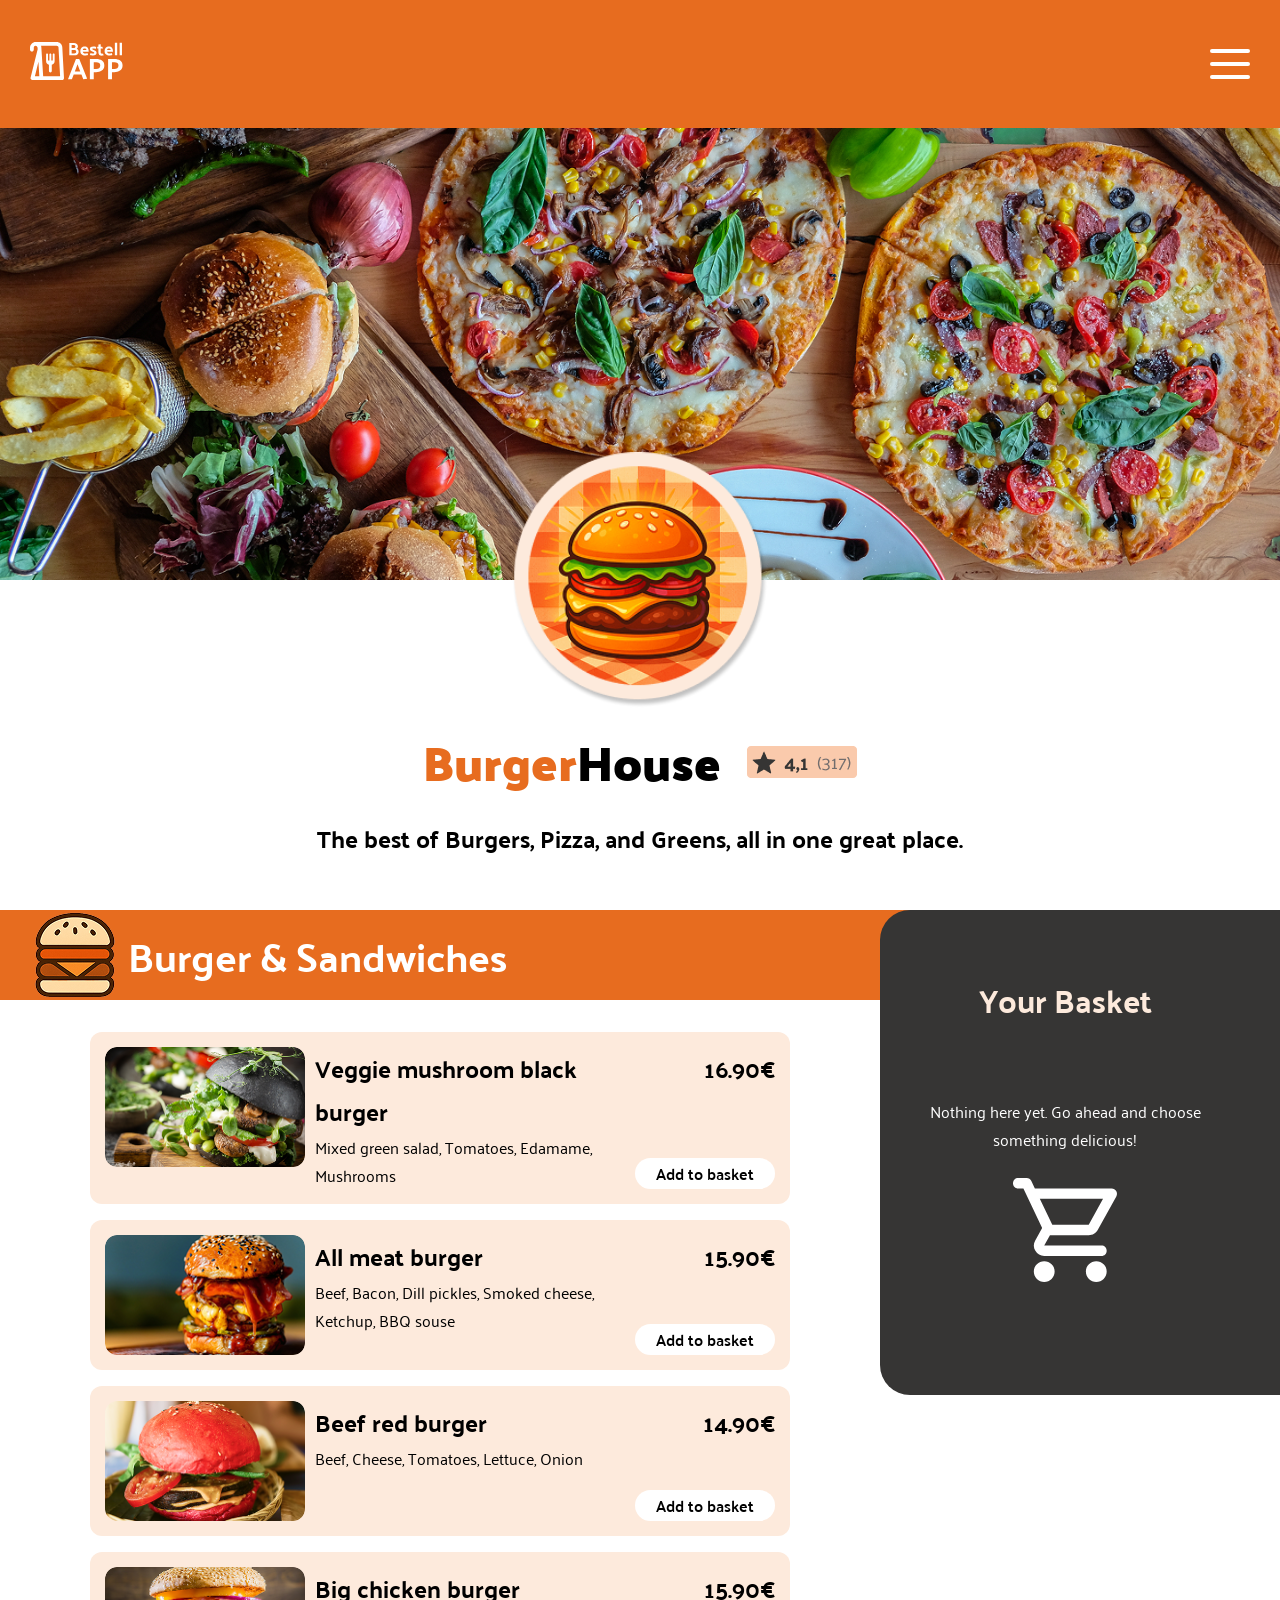
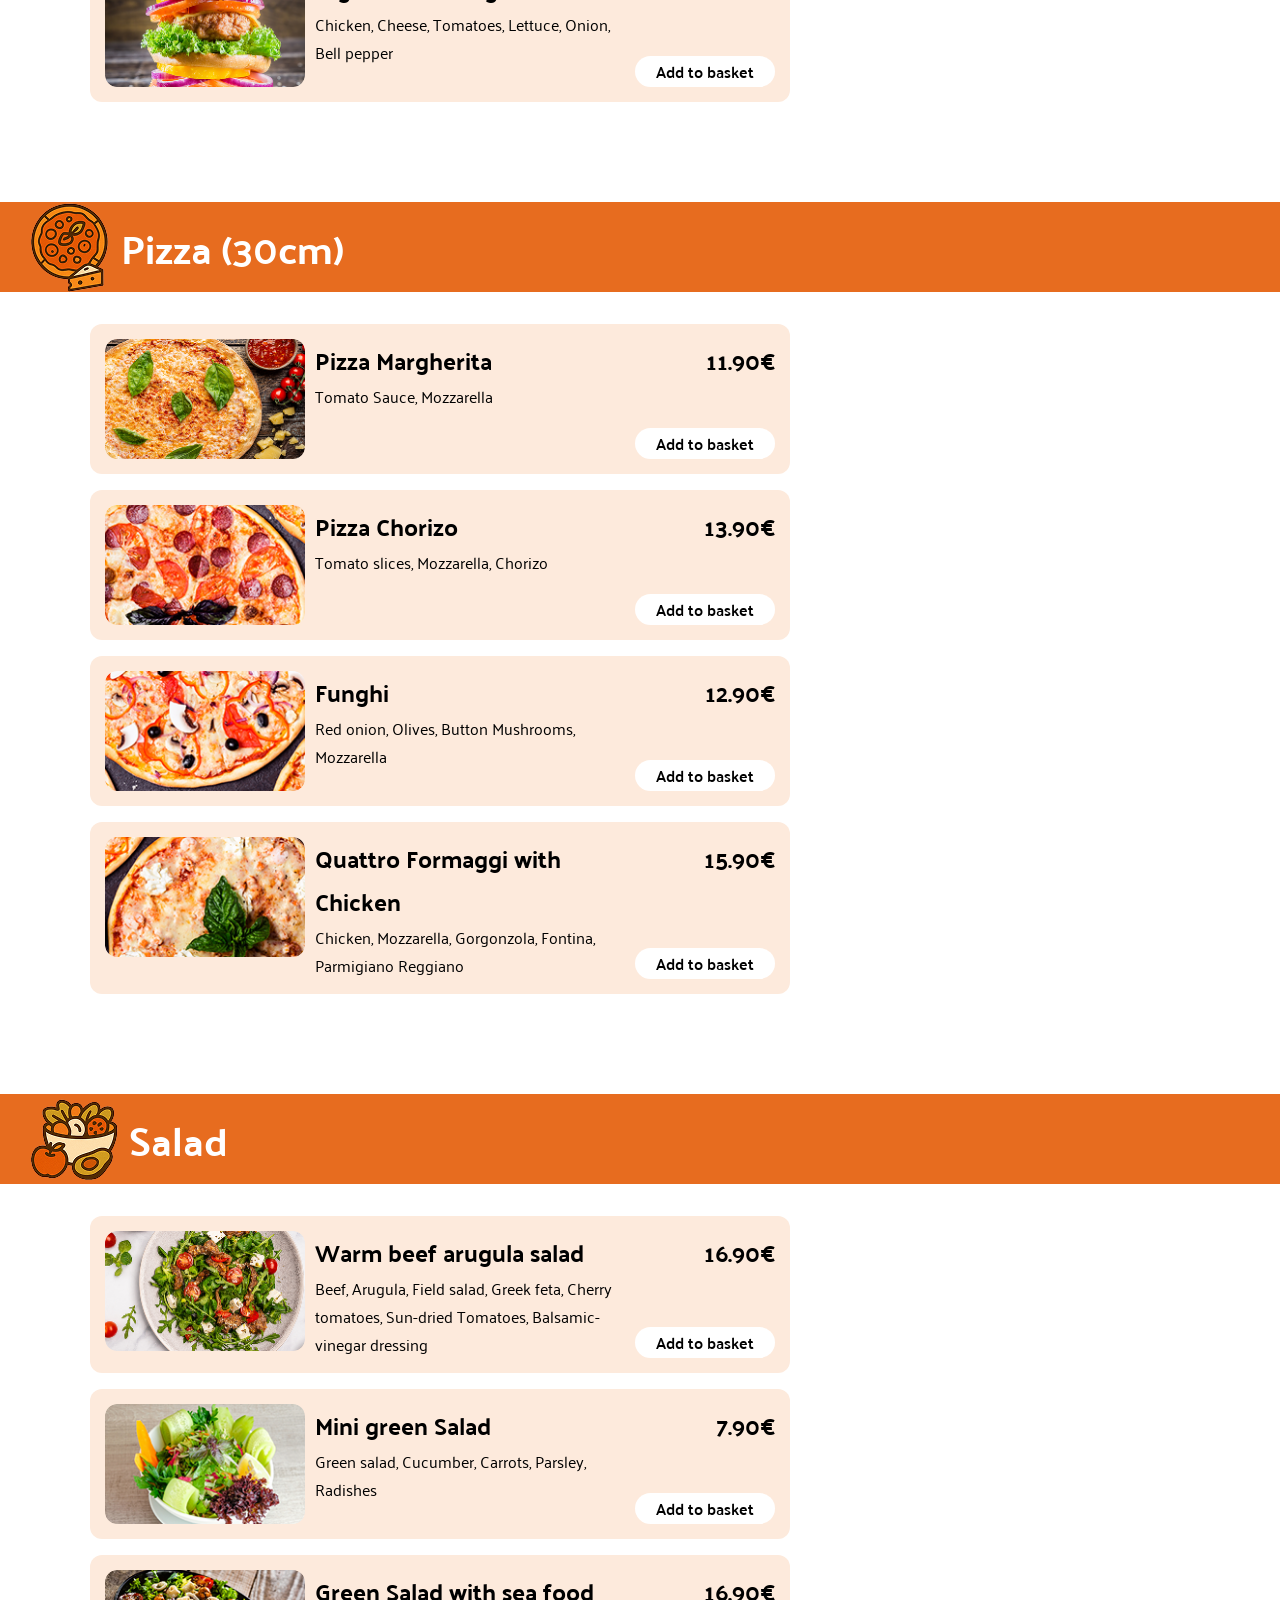
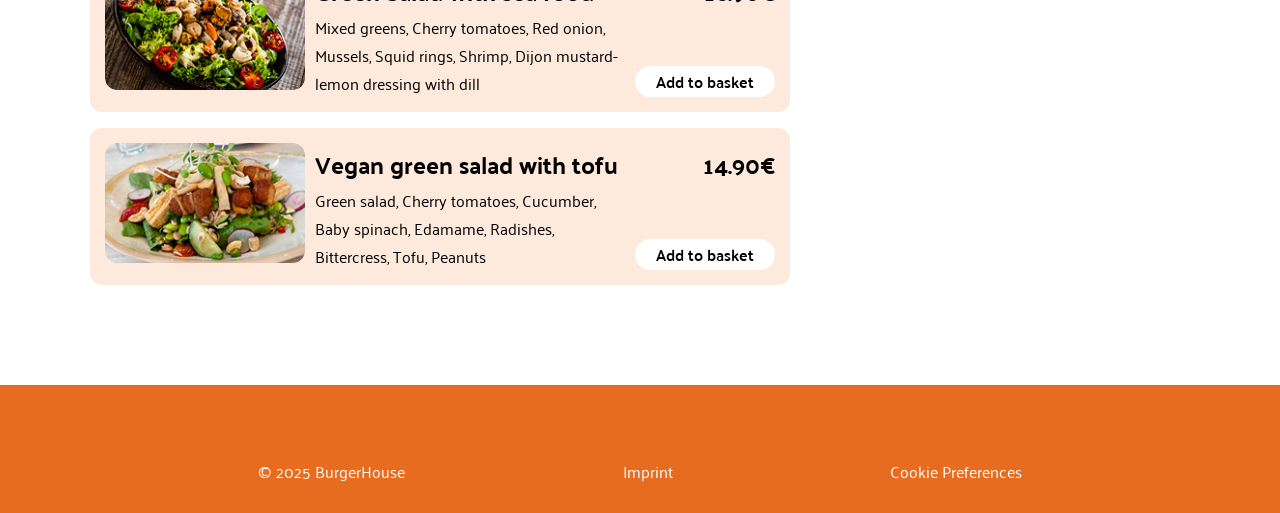
<file: index.html>
<!DOCTYPE html>
<html lang="de">

<head>
    <meta charset="UTF-8">
    <meta name="viewport" content="width=device-width, initial-scale=1.0">
    <title>Bestell App</title>

    <link rel="icon" type="image/x-icon" href="./assets/icons/orders.svg">

    <link rel="stylesheet" href="./styles/styles.css">
    <link rel="stylesheet" href="./styles/standard.css">
    <link rel="stylesheet" href="./styles/fonts.css">
    <link rel="stylesheet" href="./styles/basket.css">
    <link rel="stylesheet" href="./styles/assets.css">
    <link rel="stylesheet" href="./styles/header.css">
    <link rel="stylesheet" href="./styles/footer.css">
    <link rel="stylesheet" href="./styles/media.css">

    <script src="./scripts/db.js"></script>
    <script src="./scripts/template.js"></script>
    <script src="script.js"></script>
</head>

<body onload="init()">
    <header>
        <div class="header_container" id="top">
            <a href="index.html"><img src="./assets/icons/Logo 02.svg" alt="Bestell App Logo"></a>
            <button class="burger_button" type="button" aria-label="Menü öffnen"><span class="line"></span><span
                    class="line"></span><span class="line"></span></button>
        </div>
    </header>

    <main>
        <section class="landing_section">
            <div class="hero">
                <img src="./assets/img/hero.png" alt="Bild mit viel Essen">
            </div>
            <div class="headline_content">
                <figure class="burger_house_logo">
                    <img src="./assets/img/logo.png" alt="BurgerHouse Logo">
                </figure>
                <div class="headline">
                    <h1><span>Burger</span>House</h1>
                    <img src="./assets/img/stars.png" alt="Bewertung">
                </div>
                <h3>The best of Burgers, Pizza, and Greens, all in one great place.</h3>
            </div>
        </section>

        <section class="main_content_section">
            <section class="menu_section">
                <div class="section_headline">
                    <div class="section_headline_background"></div>
                    <div class="section_headline_content">
                        <img src="./assets/icons/burger.png" alt="Burger Logo">
                        <h2>Burger <span>& Sandwiches</span></h2>
                    </div>
                </div>

                <section class="burger section_container">
                    <div class="menu" id="burgers"></div>
                </section>

                <div class="section_headline">
                    <div class="section_headline_background"></div>
                    <div class="section_headline_content">
                        <img src="./assets/icons/Pizza 1.png" alt="Pizza Logo">
                        <h2>Pizza (30cm)</h2>
                    </div>
                </div>

                <section class="pizza section_container">
                    <div class="menu" id="pizza"></div>
                </section>

                <div class="section_headline">
                    <div class="section_headline_background"></div>
                    <div class="section_headline_content">
                        <img src="./assets/icons/Salad 1.png" alt="Salad Logo">
                        <h2>Salad</h2>
                    </div>
                </div>

                <section class="salad section_container">
                    <div class="menu" id="salad"></div>
                </section>
            </section>
            <section class="basket_section">
                <div class="basket_container">
                    <div class="basket_content">
                        <h3>Your Basket</h3>
                        <div class="menu_in_basket" id="basket"></div>
                        <div class="prices">
                            <div class="price">
                                <p>Subtotal</p>
                                <p id="subtotal">0.00 €</p>
                            </div>
                            <div class="price">
                                <p>Delivery fee</p>
                                <p>4.99 €</p>
                            </div>
                            <p class="breakline"></p>
                            <div class="total_price price">
                                <p>Total</p>
                                <p id="total">4.99 €</p>
                            </div>
                        </div>
                        <button class="buy_button" id="buy_button" onclick="openOrderDialog()">Buy Now (€)</button>
                    </div>
                </div>

            </section>
        </section>
    </main>

    <dialog class="order_dialog" id="order_dialog">
        <div class="close_button_container">
            <button class="close_button" onclick="closeOrderDialog()" id="closeButton">X</button>
        </div>
        <img src="./assets/icons/van.svg" alt="Lieferwagen">
        <h2>Order confirmed!</h2>
        <h3>Your food is on the way!</h3>
    </dialog>

    <dialog class="basket_dialog_mobile" id="basket_dialog_mobile" onclick="closeBasketDialogOnBackdrop(event)">
        <div class="close_button_container">
            <button class="close_button" onclick="closeBasketDialog()">X</button>
        </div>
    </dialog>

    <footer>
        <div class="footer_container">
            <div class="copyright">&copy; 2025 BurgerHouse</div>
            <a href="imprint.html">Imprint</a>
            <a href="">Cookie Preferences</a>
        </div>
        <nav class="nav_bar">
            <a href="#top"><button class="nav_button"><img src="./assets/icons/Home.svg" alt="Haus Logo"></button></a>
            <button class="nav_button"><img src="./assets/icons/Profile.svg" alt="Profil Logo"></button>
            <button class="nav_button"><img src="./assets/icons/orders.svg" alt="Bestell Logo"></button>
            <button class="nav_button" id="basket_button" onclick="openBasketDialog()">
                <img src="./assets/icons/basket.svg" alt="Warenkorb Logo" id="basket_icon">
                <span class="basket_count" id="basket_count"></span>
            </button>
        </nav>
    </footer>
</body>

</html>
</file>
<file: styles/styles.css>
body {
    overflow-x: hidden;
}

body.dialog_open {
    overflow: hidden;
    position: fixed;
    width: 100%;
    top: var(--scroll-lock-top, 0px);
}

.landing_section {
    display: flex;
    align-items: center;
    flex-direction: column;
}

.hero {
    width: 100%;
    max-width: 1440px;
    margin: 0 auto;
    overflow: hidden;
}

.hero img {
    width: 100%;
    height: auto;
    display: block;
}

.headline_content {
    display: flex;
    flex-direction: column;
    justify-content: center;
    align-items: center;
    width: 100%;
    max-width: 1440px;
    padding-bottom: 50px;
}

.burger_house_logo {
    width: min(20vw, 300px);
    transform: translateY(-50%);
    margin-bottom: calc(min(20vw, 300px) / -2);
}

.burger_house_logo img {
    width: 100%;
    display: block;
}

.headline {
    display: flex;
    justify-content: center;
    align-items: center;
    gap: 26px;
    padding: 10px 0;
}

h1 {
    font-family: 'Palanquin Dark';
    font-size: 48px;
    font-weight: 700;
}

h1>span {
    color: rgba(231, 108, 31, 1);
    font-family: 'Palanquin Dark';
    font-size: 48px;
    font-weight: 700;
}

h2 {
    font-size: 40px;
    color: white;
}

h2 > span {
    font-size: 40px;
    color: white;
}

h3 {
    font-size: 24px;
}

.main_content_section {
    display: flex;
    max-width: 1440px;
    margin: 0 auto;
}

.menu_section {
    display: flex;
    width: calc(100% - 400px);
    flex-direction: column;
    justify-content: center;
    align-items: center;
}

.section_headline {
    position: relative;
    display: flex;
    height: 90px;
    width: 100%;
}

.section_headline_background {
    position: absolute;
    top: 0;
    left: calc(-1 * max(0px, (100vw - 1440px) / 2));
    width: 100vw;
    height: 90px;
    background-color: rgba(231, 108, 31, 1);
}

.section_headline_content {
    position: absolute;
    display: flex;
    align-items: center;
    padding-left: 30px;
    gap: 10px;
}

.section_container {
    display: flex;
    flex-direction: column;
    padding-top: 32px;
    padding-bottom: 100px;
}

.menu {
    display: flex;
    flex-direction: column;
    align-items: center;
    gap: 16px;
}

.menu_box {
    display: flex;
    flex-direction: row;
    justify-content: flex-start;
    background-color: rgba(253, 234, 220, 1);
    width: 700px;
    border-radius: 12px;
    padding: 15px;
    gap: 10px;
}

.menu_content {
    display: flex;
    width: 100%;
    justify-content: space-between;
    gap: 10px;
}

.menu_image {
    width: 200px;
    height: 120px;
    border-radius: 12px;
}

.right_content {
    display: flex;
    flex-direction: column;
    align-items: flex-end;
    justify-content: space-between;
    width: 140px;
    flex-shrink: 0;
}

.price {
    display: flex;
    align-items: center;
    justify-content: space-between;
    height: 26px;
}

.total_price {
    font-weight: bold;
}

.breakline {
    width: 100%;
    height: 2px;
    background-color: white;
    margin: 10px 0;
}

.order_dialog {
    position: fixed;
    top: 50%;
    left: 50%;
    transform: translate(-50%, -50%);
    margin: 0;
    display: none;
    flex-direction: column;
    align-items: center;
    background-color: rgba(54, 53, 52, 1);
    border-radius: 30px;
    border: none;
}

.order_dialog[open] {
    display: flex;
}

.order_dialog::backdrop {
    background-color: rgba(0, 0, 0, 0.5);
}

.order_dialog > img {
    width: 80px;
    height: 57px;
}

.order_dialog > h3 {
    color: white;
}

.basket_dialog_mobile {
    flex-direction: column;
    overflow: hidden;
    border: none;
    padding: 0;
    margin: 0 auto;
    width: 90%;
    max-width: 90%;
    height: auto;
    max-height: min(90vh, calc(100vh - 100px));
    position: fixed;
    bottom: 80px;
    left: 0;
    right: 0;
    top: auto;
    border-radius: 16px 16px 0 0;
    background-color: rgba(54, 53, 52, 1);
}

.basket_dialog_mobile[open] {
    display: flex;
}

.basket_dialog_mobile::backdrop {
    background: rgba(0, 0, 0, 0.5);
}

.basket_dialog_mobile.slide_in {
    animation: slideIn 0.3s ease-out forwards;
}

.basket_dialog_mobile.slide_out {
    animation: slideOut 0.3s ease-in forwards;
}

@keyframes slideIn {
    from {
        transform: translateY(100%);
    }
    to {
        transform: translateY(0);
    }
}

@keyframes slideOut {
    from {
        transform: translateY(0);
    }
    to {
        transform: translateY(100%);
    }
}

.basket_content.basket_empty .prices,
.basket_content.basket_empty .buy_button {
    display: none;
}

.empty_basket {
    display: flex;
    flex-direction: column;
    align-items: center;
    gap: 12px;
    padding: 40px 0;
}
</file>
<file: styles/standard.css>
* {
    box-sizing: border-box;
    margin: 0;
    scroll-behavior: smooth;
    font-family: 'Palanquin';
    text-decoration: none;
    font-size: 16px;
}
</file>
<file: styles/fonts.css>
/* palanquin-100 - latin */
@font-face {
  font-display: swap; /* Check https://developer.mozilla.org/en-US/docs/Web/CSS/@font-face/font-display for other options. */
  font-family: 'Palanquin';
  font-style: normal;
  font-weight: 100;
  src: url('../assets/fonts/palanquin-v17-latin-100.woff2') format('woff2'), /* Chrome 36+, Opera 23+, Firefox 39+, Safari 12+, iOS 10+ */
       url('../assets/fonts/palanquin-v17-latin-100.ttf') format('truetype'); /* Chrome 4+, Firefox 3.5+, IE 9+, Safari 3.1+, iOS 4.2+, Android Browser 2.2+ */
}
/* palanquin-200 - latin */
@font-face {
  font-display: swap; /* Check https://developer.mozilla.org/en-US/docs/Web/CSS/@font-face/font-display for other options. */
  font-family: 'Palanquin';
  font-style: normal;
  font-weight: 200;
  src: url('../assets/fonts/palanquin-v17-latin-200.woff2') format('woff2'), /* Chrome 36+, Opera 23+, Firefox 39+, Safari 12+, iOS 10+ */
       url('../assets/fonts/palanquin-v17-latin-200.ttf') format('truetype'); /* Chrome 4+, Firefox 3.5+, IE 9+, Safari 3.1+, iOS 4.2+, Android Browser 2.2+ */
}
/* palanquin-300 - latin */
@font-face {
  font-display: swap; /* Check https://developer.mozilla.org/en-US/docs/Web/CSS/@font-face/font-display for other options. */
  font-family: 'Palanquin';
  font-style: normal;
  font-weight: 300;
  src: url('../assets/fonts/palanquin-v17-latin-300.woff2') format('woff2'), /* Chrome 36+, Opera 23+, Firefox 39+, Safari 12+, iOS 10+ */
       url('../assets/fonts/palanquin-v17-latin-300.ttf') format('truetype'); /* Chrome 4+, Firefox 3.5+, IE 9+, Safari 3.1+, iOS 4.2+, Android Browser 2.2+ */
}
/* palanquin-regular - latin */
@font-face {
  font-display: swap; /* Check https://developer.mozilla.org/en-US/docs/Web/CSS/@font-face/font-display for other options. */
  font-family: 'Palanquin';
  font-style: normal;
  font-weight: 400;
  src: url('../assets/fonts/palanquin-v17-latin-regular.woff2') format('woff2'), /* Chrome 36+, Opera 23+, Firefox 39+, Safari 12+, iOS 10+ */
       url('../assets/fonts/palanquin-v17-latin-regular.ttf') format('truetype'); /* Chrome 4+, Firefox 3.5+, IE 9+, Safari 3.1+, iOS 4.2+, Android Browser 2.2+ */
}
/* palanquin-500 - latin */
@font-face {
  font-display: swap; /* Check https://developer.mozilla.org/en-US/docs/Web/CSS/@font-face/font-display for other options. */
  font-family: 'Palanquin';
  font-style: normal;
  font-weight: 500;
  src: url('../assets/fonts/palanquin-v17-latin-500.woff2') format('woff2'), /* Chrome 36+, Opera 23+, Firefox 39+, Safari 12+, iOS 10+ */
       url('../assets/fonts/palanquin-v17-latin-500.ttf') format('truetype'); /* Chrome 4+, Firefox 3.5+, IE 9+, Safari 3.1+, iOS 4.2+, Android Browser 2.2+ */
}
/* palanquin-600 - latin */
@font-face {
  font-display: swap; /* Check https://developer.mozilla.org/en-US/docs/Web/CSS/@font-face/font-display for other options. */
  font-family: 'Palanquin';
  font-style: normal;
  font-weight: 600;
  src: url('../assets/fonts/palanquin-v17-latin-600.woff2') format('woff2'), /* Chrome 36+, Opera 23+, Firefox 39+, Safari 12+, iOS 10+ */
       url('../assets/fonts/palanquin-v17-latin-600.ttf') format('truetype'); /* Chrome 4+, Firefox 3.5+, IE 9+, Safari 3.1+, iOS 4.2+, Android Browser 2.2+ */
}
/* palanquin-700 - latin */
@font-face {
  font-display: swap; /* Check https://developer.mozilla.org/en-US/docs/Web/CSS/@font-face/font-display for other options. */
  font-family: 'Palanquin';
  font-style: normal;
  font-weight: 700;
  src: url('../assets/fonts/palanquin-v17-latin-700.woff2') format('woff2'), /* Chrome 36+, Opera 23+, Firefox 39+, Safari 12+, iOS 10+ */
       url('../assets/fonts/palanquin-v17-latin-700.ttf') format('truetype'); /* Chrome 4+, Firefox 3.5+, IE 9+, Safari 3.1+, iOS 4.2+, Android Browser 2.2+ */
}
/* palanquin-dark-regular - latin */
@font-face {
  font-display: swap; /* Check https://developer.mozilla.org/en-US/docs/Web/CSS/@font-face/font-display for other options. */
  font-family: 'Palanquin Dark';
  font-style: normal;
  font-weight: 400;
  src: url('../assets/fonts/palanquin-dark-v17-latin-regular.woff2') format('woff2'), /* Chrome 36+, Opera 23+, Firefox 39+, Safari 12+, iOS 10+ */
       url('../assets/fonts/palanquin-dark-v17-latin-regular.ttf') format('truetype'); /* Chrome 4+, Firefox 3.5+, IE 9+, Safari 3.1+, iOS 4.2+, Android Browser 2.2+ */
}
/* palanquin-dark-500 - latin */
@font-face {
  font-display: swap; /* Check https://developer.mozilla.org/en-US/docs/Web/CSS/@font-face/font-display for other options. */
  font-family: 'Palanquin Dark';
  font-style: normal;
  font-weight: 500;
  src: url('../assets/fonts/palanquin-dark-v17-latin-500.woff2') format('woff2'), /* Chrome 36+, Opera 23+, Firefox 39+, Safari 12+, iOS 10+ */
       url('../assets/fonts/palanquin-dark-v17-latin-500.ttf') format('truetype'); /* Chrome 4+, Firefox 3.5+, IE 9+, Safari 3.1+, iOS 4.2+, Android Browser 2.2+ */
}
/* palanquin-dark-600 - latin */
@font-face {
  font-display: swap; /* Check https://developer.mozilla.org/en-US/docs/Web/CSS/@font-face/font-display for other options. */
  font-family: 'Palanquin Dark';
  font-style: normal;
  font-weight: 600;
  src: url('../assets/fonts/palanquin-dark-v17-latin-600.woff2') format('woff2'), /* Chrome 36+, Opera 23+, Firefox 39+, Safari 12+, iOS 10+ */
       url('../assets/fonts/palanquin-dark-v17-latin-600.ttf') format('truetype'); /* Chrome 4+, Firefox 3.5+, IE 9+, Safari 3.1+, iOS 4.2+, Android Browser 2.2+ */
}
/* palanquin-dark-700 - latin */
@font-face {
  font-display: swap; /* Check https://developer.mozilla.org/en-US/docs/Web/CSS/@font-face/font-display for other options. */
  font-family: 'Palanquin Dark';
  font-style: normal;
  font-weight: 700;
  src: url('../assets/fonts/palanquin-dark-v17-latin-700.woff2') format('woff2'), /* Chrome 36+, Opera 23+, Firefox 39+, Safari 12+, iOS 10+ */
       url('../assets/fonts/palanquin-dark-v17-latin-700.ttf') format('truetype'); /* Chrome 4+, Firefox 3.5+, IE 9+, Safari 3.1+, iOS 4.2+, Android Browser 2.2+ */
}
</file>
<file: styles/basket.css>
.basket_section {
    display: flex;
    width: 400px;
}

.basket_container {
    position: sticky;
    top: 20px;
    display: flex;
    flex-direction: column;
    width: 400px;
    height: fit-content;
    max-height: 90vh;
    overflow: hidden;
    background-color: rgba(54, 53, 52, 1);
    border-top-left-radius: 30px;
    border-bottom-left-radius: 30px;
}

.empty_basket {
    display: flex;
    justify-content: center;
    align-items: center;
}

.empty_basket p {
    color: white;
    text-align: center;
}

.empty_basket img {
    width: 130px;
    height: 130px;
}

.basket_content {
    display: flex;
    width: 340px;
    flex: 1;
    min-height: 0;
    flex-direction: column;
    align-items: center;
    padding-left: 30px;
    padding-top: 60px;
    padding-bottom: 60px;
    gap: 8px;
}

.basket_content > h3 {
    color: rgba(253, 234, 220, 1);
    font-size: 32px;
    padding-bottom: 20px;
}

.basket_menu_box {
    display: flex;
    flex-direction: column;
    background-color: rgba(253, 234, 220, 1);
    border-radius: 20px;
    width: 340px;
    padding: 12px;
}

.basket_menu_box h3 {
    color: black;
}

.basket_menu_content {
    display: flex;
    justify-content: space-between;
    align-items: center;
}

.basket_menu_content p {
    font-weight: 700;
    font-size: 22px;
}

.prices {
    color: white;
    width: 340px;
    font-weight: 600;
}

.menu_in_basket {
    display: flex;
    flex-direction: column;
    gap: 8px;
    flex: 1;
    min-height: 0;
    overflow-y: auto;
}

.selection_field {
    display: flex;
    justify-content: center;
    align-items: center;
}

.selection_field > p {
    font-size: 24px;
    padding: 0px 3px 5px 3px;
}

.basket_menu_header {
    display: flex;
    justify-content: space-between;
    align-items: flex-start;
    width: 100%;
}

.basket_menu_header h3 {
    max-width: 280px;
    color: black;
}

.delete_button {
    width: 20px;
    height: 20px;
    margin-top: 15px;
    background: url('../assets/icons/trash.svg') no-repeat center;
    background-size: contain;
    border: none;
    cursor: pointer;
    visibility: hidden;
}

.delete_button.visible {
    visibility: visible;
}

.selection_button {
    border: none;
    background: none;
    font-size: 24px;
    cursor: pointer;
}

.selection_button.delete_icon {
    font-size: 0;
    width: 20px;
    height: 20px;
    background: url('../assets/icons/trash.svg') no-repeat center;
    background-size: contain;
}

.menu_in_basket {
    scrollbar-width: thin;
    scrollbar-color: rgba(253, 234, 220, 0.5) transparent;
}

.menu_in_basket::-webkit-scrollbar {
    width: 6px;
}

.menu_in_basket::-webkit-scrollbar-track {
    background: transparent;
}

.menu_in_basket::-webkit-scrollbar-thumb {
    background-color: rgba(253, 234, 220, 0.5);
    border-radius: 10px;
}

.menu_in_basket::-webkit-scrollbar-thumb:hover {
    background-color: rgba(253, 234, 220, 0.8);
}
</file>
<file: styles/assets.css>
.burger_button {
    width: 40px;
    height: 30px;
    background: transparent;
    border: none;
    cursor: pointer;
    display: flex;
    flex-direction: column;
    justify-content: space-between;
    padding: 0;
}

.line {
    width: 100%;
    height: 4px;
    background-color: white;
    border-radius: 2px;
    transition: all 0.3s ease;
}

.add_button {
    display: flex;
    background-color: white;
    border: none;
    border-radius: 20px;
    font-size: 16px;
    font-weight: 600;
    justify-content: center;
    align-items: center;
    width: 100%;
    box-sizing: border-box;
    text-align: center;
    white-space: nowrap;
    cursor: pointer;
}

.add_button:hover {
    color: rgba(231, 108, 31, 1);
    box-shadow: 0px 10px 15px -3px rgba(0,0,0,0.1);
}

.added_button {
    width: 80px;
    color: rgba(231, 108, 31, 1);
}

.buy_button {
    display: flex;
    background-color: rgba(231, 108, 31, 1);
    color: white;
    border: none;
    border-radius: 60px;
    font-size: 32px;
    font-weight: 700;
    justify-content: center;
    align-items: center;
    width: 320px;
    cursor: pointer;
}

.buy_button:hover {
    background-color: white;
    color: rgba(231, 108, 31, 1);
    box-shadow: 0px 10px 15px -3px rgba(255,255,255,0.5);
}

.trash_button {
    display: flex;
    width: 24px;
    height: 24px;
    background-color: rgba(253, 234, 220, 1);
    background-image: url(../assets/icons/trash.svg);
    object-fit: cover;
    overflow: hidden;
    border: none;
    cursor: pointer;
}

.trash_button:hover {
    background-image: url(../assets/icons/delete.svg);
}

.selection_button {
    background-color: rgba(253, 234, 220, 1);
    border: none;
    font-size: 24px;
    font-weight: 600;
    padding: 0px 3px 5px 3px;
    cursor: pointer;
}

.selection_button:hover {
    color: rgba(231, 108, 31, 1);
}

.close_button {
    background-color: rgba(54, 53, 52, 1);
    border: none;
    color: white;
    cursor: pointer;
}

.close_button:hover {
    color: rgba(231, 108, 31, 1);
}

.close_button_container {
    display: flex;
    justify-content: flex-end;
    width: 100%;;
}

.nav_button {
    background-color: rgba(54, 53, 52, 1);
    border: none;
}

.nav_button > img:hover {
    cursor: pointer;
}
</file>
<file: styles/header.css>
header {
    display: flex;
    background-color: rgba(231, 108, 31, 1);
    align-items: center;
    justify-content: center;
    height: 128px;
    width: 100%;
    margin: 0 auto;
}

.header_container {
    display: flex;
    justify-content: space-between;
    align-items: center;
    width: 1440px;
    padding: 0 30px 0 30px;
}

.header_container > img {
    width: 93px;
    height: 38px;
}

.header_container > nav > img {
    width: 60px;
    height: 60px;
}
</file>
<file: styles/footer.css>
footer {
    display: flex;
    background-color: rgba(231, 108, 31, 1);
    justify-content: center;
    height: 128px;
    width: 100%;
    margin: 0 auto;
}

.footer_container {
    display: flex;
    justify-content: space-evenly;
    width: 1200px;
    color: white;
    padding-top: 72px;
}

.footer_container a {
    text-decoration: none;
    color: white;
}

.nav_bar {
    display: none;
    justify-content: space-around;
    height: 80px;
    width: 100%;
    background-color: rgba(54, 53, 52, 1);
}

.nav_button {
    position: relative;
}

.basket_count {
    position: absolute;
    top: -4px;
    right: -4px;
    background-color: rgba(231, 108, 31, 1);
    color: white;
    font-size: 12px;
    font-weight: 700;
    min-width: 18px;
    height: 18px;
    border-radius: 50%;
    display: none;
    align-items: center;
    justify-content: center;
    padding: 0 4px;
}

.basket_count.visible {
    display: flex;
}
</file>
<file: styles/media.css>
@media screen and (max-width: 1150px) {

    h1 {
        font-size: 36px;
    }

    h1>span {
        font-size: 36px;
    }

    h2 {
        font-size: 30px;
    }

    h2>span {
        font-size: 30px;
    }

    h3 {
        font-size: 22px;
    }

    p {
        font-size: 14px;
    }

    .section_headline_content>img {
        width: 60px;
        height: 60px;
    }

    .section_headline_background {
        height: 60px;
        width: calc(100% + 300px);
    }

    .menu_section {
        width: calc(100% - 300px);
    }

    .menu_image {
        width: 160px;
        height: 96px;
    }

    .menu_box {
        width: 550px;
        align-items: center;
    }

    .basket_section {
        width: 300px;
    }

    .basket_container {
        top: 15px;
        width: 300px;
    }

    .basket_content {
        width: 260px;
        padding-top: 20px;
    }

    .basket_menu_box {
        width: 260px;
    }

    .basket_menu_box h3 {
        font-size: 22px;
    }

    .prices {
        width: 260px;
    }

    .buy_button {
        font-size: 26px;
        width: 260px;
    }

}

@media screen and (max-width: 900px) {

    h3 {
        font-size: 20px;
    }

    .section_headline_background {
        width: calc(100% + 250px);
    }

    .menu_section {
        width: calc(100% - 250px);
    }

    .menu_image {
        width: 140px;
        height: 84px;
    }

    .menu_box {
        width: 480px;
    }

    .basket_section {
        width: 250px;
    }

    .basket_container {
        width: 250px;
    }


    .basket_content {
        width: 230px;
    }

    .basket_menu_box {
        width: 230px;
    }

    .basket_menu_box h3 {
        font-size: 22px;
    }

    .prices {
        width: 230px;
    }

    .buy_button {
        font-size: 22px;
        width: 230px;
    }

}

@media screen and (max-width: 768px) {

    .burger_button {
        display: none;
    }

    .basket_section {
        display: none;
    }

    .section_headline_background {
        width: 100%;
    }

    .headline_content>h3 {
        text-align: center;
    }

    h3 {
        font-size: 20px;
    }

    .menu_section {
        width: 100%;
    }

    .menu_image {
        width: 140px;
        height: 84px;
    }

    .menu_box {
        width: 450px;
    }

    .footer_container {
        flex-direction: column-reverse;
        align-items: center;
        padding-top: 0;
        justify-content: center;
        height: 130px;
        width: 100%;
    }

    footer {
        flex-direction: column;
        height: 210px;
        padding-bottom: 80px;
    }

    .nav_bar {
        position: fixed;
        display: flex;
        align-items: center;
        bottom: 0;
    }

    .close_button_container {
        padding-right: 10px;
        padding-top: 5px;
    }

    .basket_container {
        width: 100%;
        flex: 1;
        min-height: 0;
        display: flex;
        flex-direction: column;
    }

    .basket_content {
        width: 100%;
        padding: 0 10px 30px 10px;
        flex: 1;
        min-height: 0;
    }

    .basket_content>h3 {
        padding-bottom: 0;
    }

    .basket_menu_box {
        width: 100%;
    }

    .menu_in_basket {
        flex: 1;
        min-height: 0;
        overflow-y: auto;
        overscroll-behavior: contain;
    }

    .prices {
        width: 70%;
    }

    .order_dialog {
        width: 90%;
        max-width: 90%;
    }

}

@media screen and (max-width: 480px) {

    header {
        height: 80px;
    }

    .landing_section {
        height: 475px;
    }

    .headline {
        flex-direction: column-reverse;
        gap: 0;
    }

    .headline>img {
        width: 110px;
        height: 30px;
    }

    h2>span {
        display: none;
    }

    .section_headline_content {
        flex-direction: column;
        padding: 0;
        gap: 0;
    }

    .section_headline {
        align-items: flex-end;
        justify-content: center;
        padding-bottom: 30px;
    }

    .section_headline_content>h2 {
        line-height: 1.2;
        padding-bottom: 10px;
    }

    .menu_box {
        flex-direction: column;
        width: 310px;
        padding: 10px;
    }

    .menu_content {
        flex-direction: column;

    }

    .menu_image {
        width: 290px;
        height: 80px;
        object-fit: cover;
        overflow: hidden;
        border-radius: 12px;
    }

    .right_content {
        flex-direction: row;
        justify-content: space-between;
        width: 100%;
    }

    .right_content .add_button {
        width: auto;
        flex-shrink: 0;
    }

}
</file>
